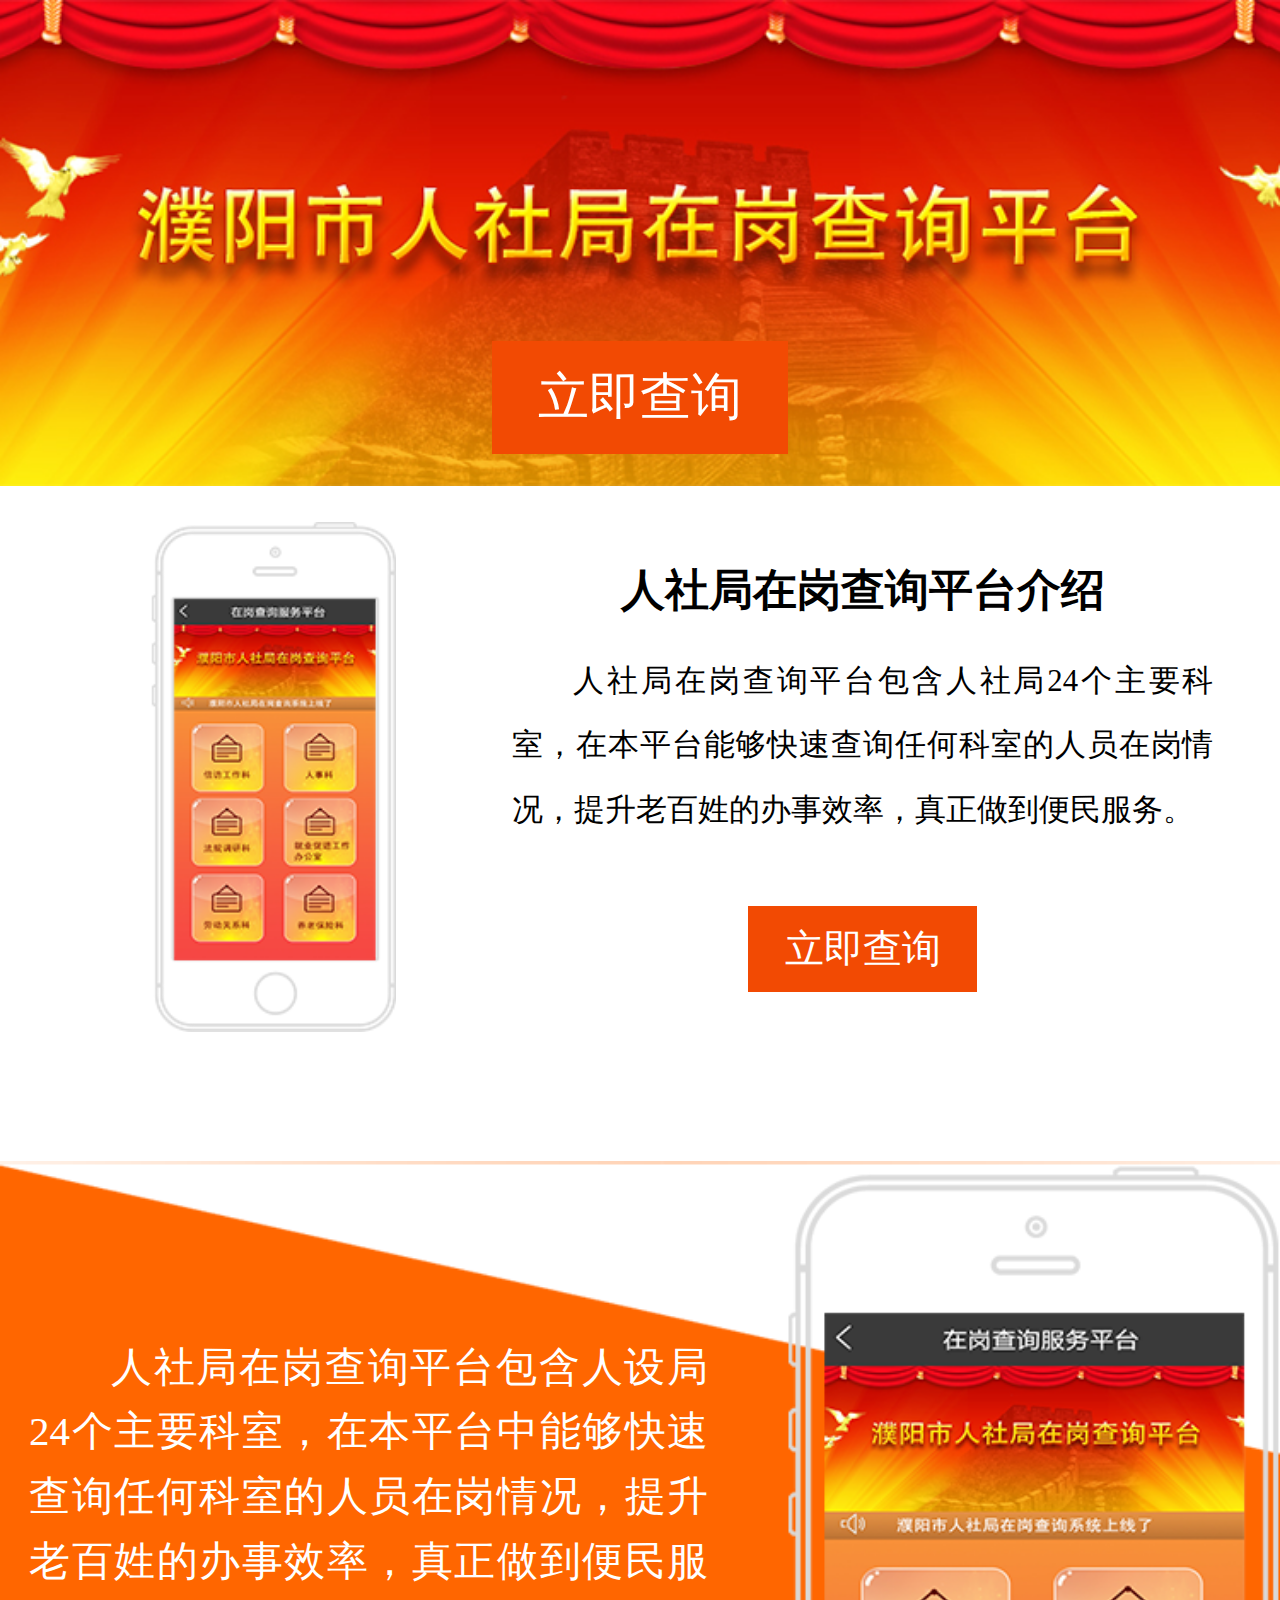
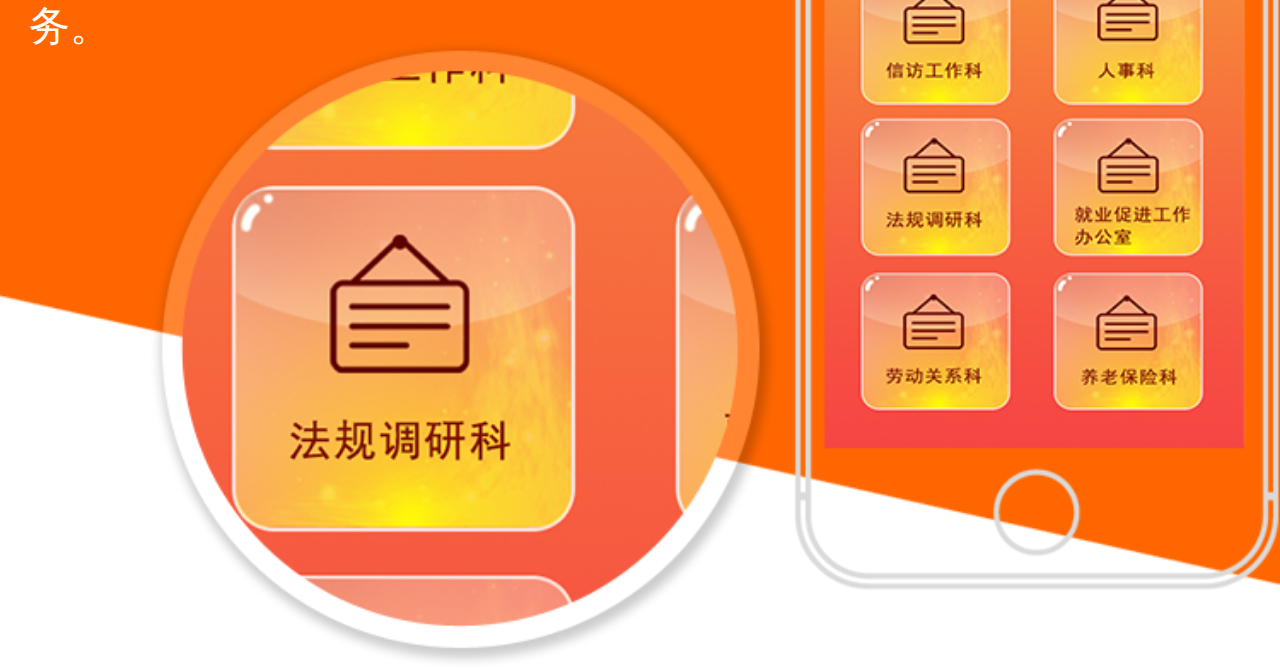
<file: index.html>
<!DOCTYPE html>
<html>
	<head>
		<meta  charset="UTF-8"  name="viewport" content="width=device-width,user-scalable=no,initial-scale=1.0,maximum-scale=1.0, minimum-scale=1.0">
		<title>在岗查询首页</title>
		<link href="css/style.css" rel="stylesheet" type="text/css">
		<link href="css/index.css" rel="stylesheet" type="text/css">
		<script src="js/jquery.min.js" type="text/javascript"></script>
		<script src="js/index.js" type="text/javascript"></script>
	</head>
	<body>
		<div class="header">
			<a href="component/pingtai_index.html"><span> 立即查询</span></a>
		</div>
		<div class="introduce">
			<div class="intro_text">
				<h3> 人社局在岗查询平台介绍</h3>
				<p class="justify">
					人社局在岗查询平台包含人社局24个主要科室，在本平台能够快速查询任何科室的人员在岗情况，提升老百姓的办事效率，真正做到便民服务。
				</p>
				<a href="component/pingtai_index.html">
					<span>
						立即查询
					</span>
				</a>
			</div>
		</div>
		<div class="Details">
			<p class="justify">
				人社局在岗查询平台包含人设局24个主要科室，在本平台中能够快速查询任何科室的人员在岗情况，提升老百姓的办事效率，真正做到便民服务。
			</p>
		</div>
	</body>
</html>
</file>
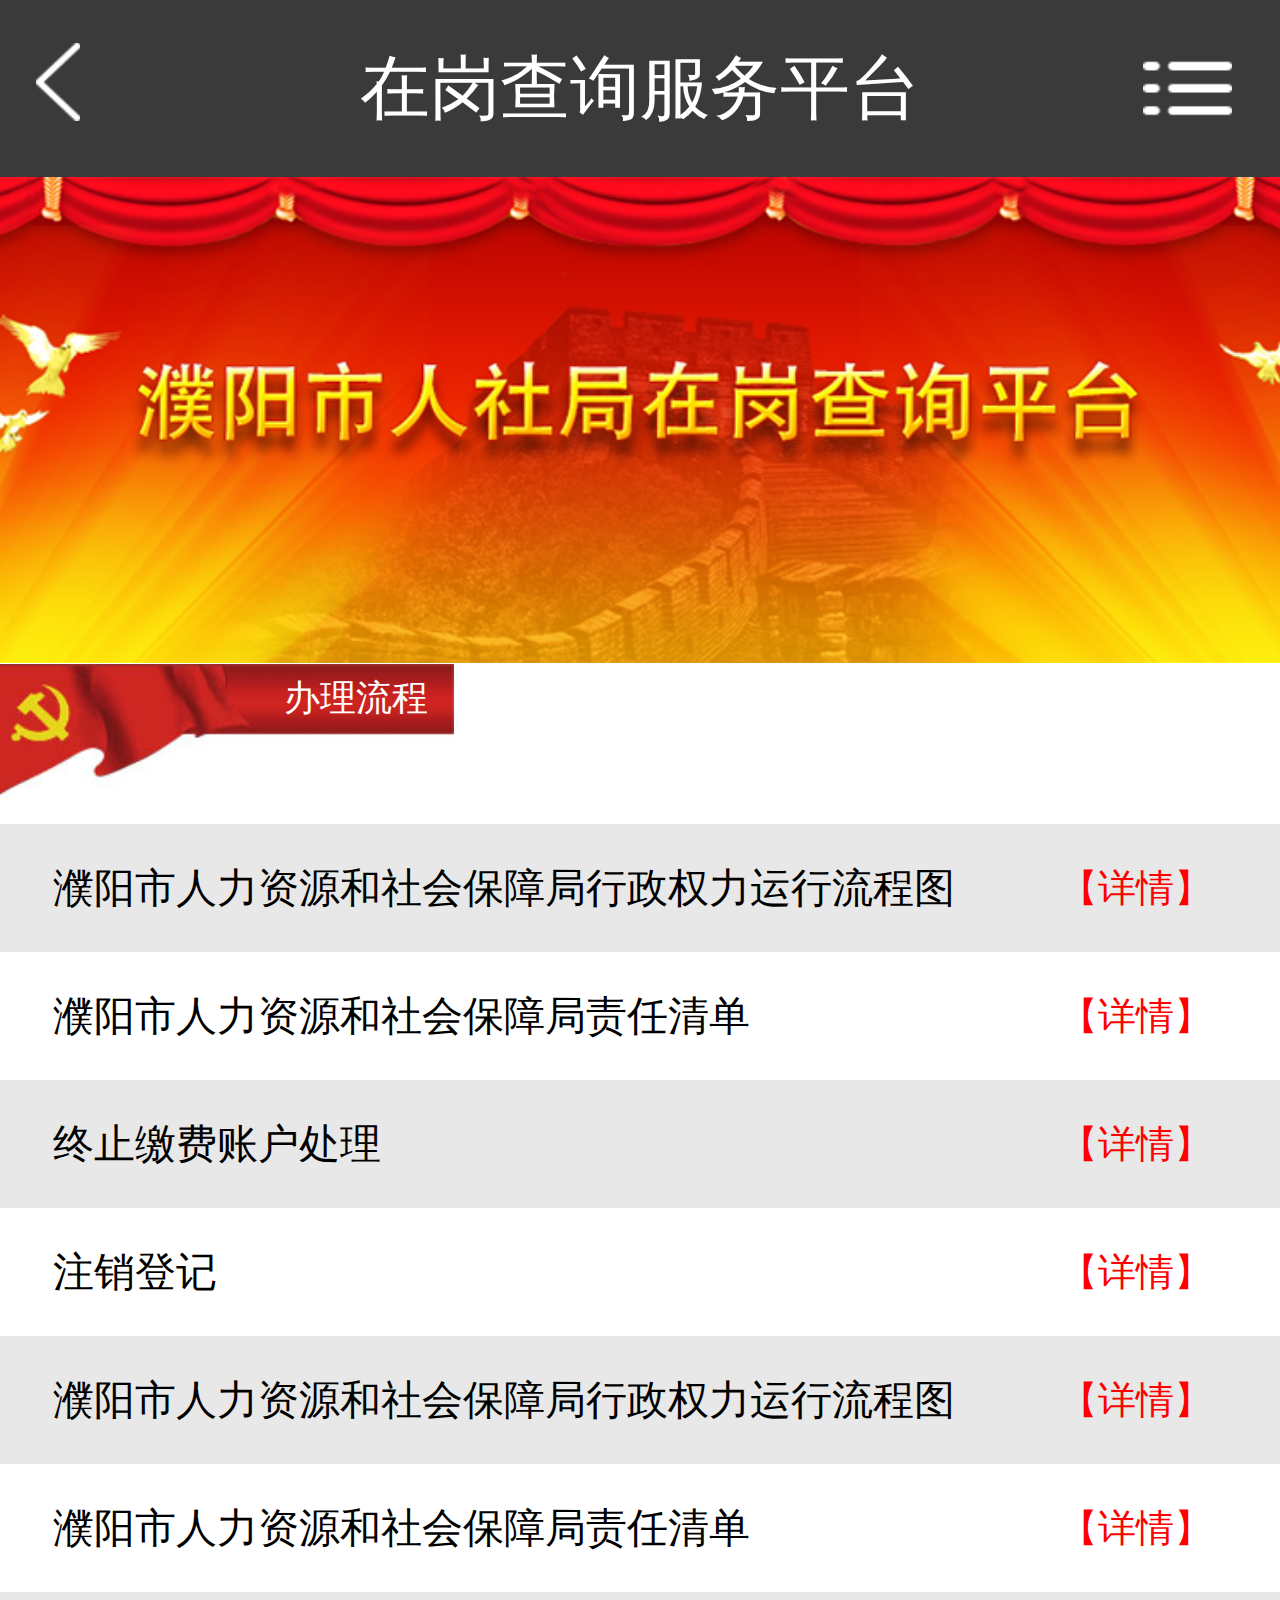
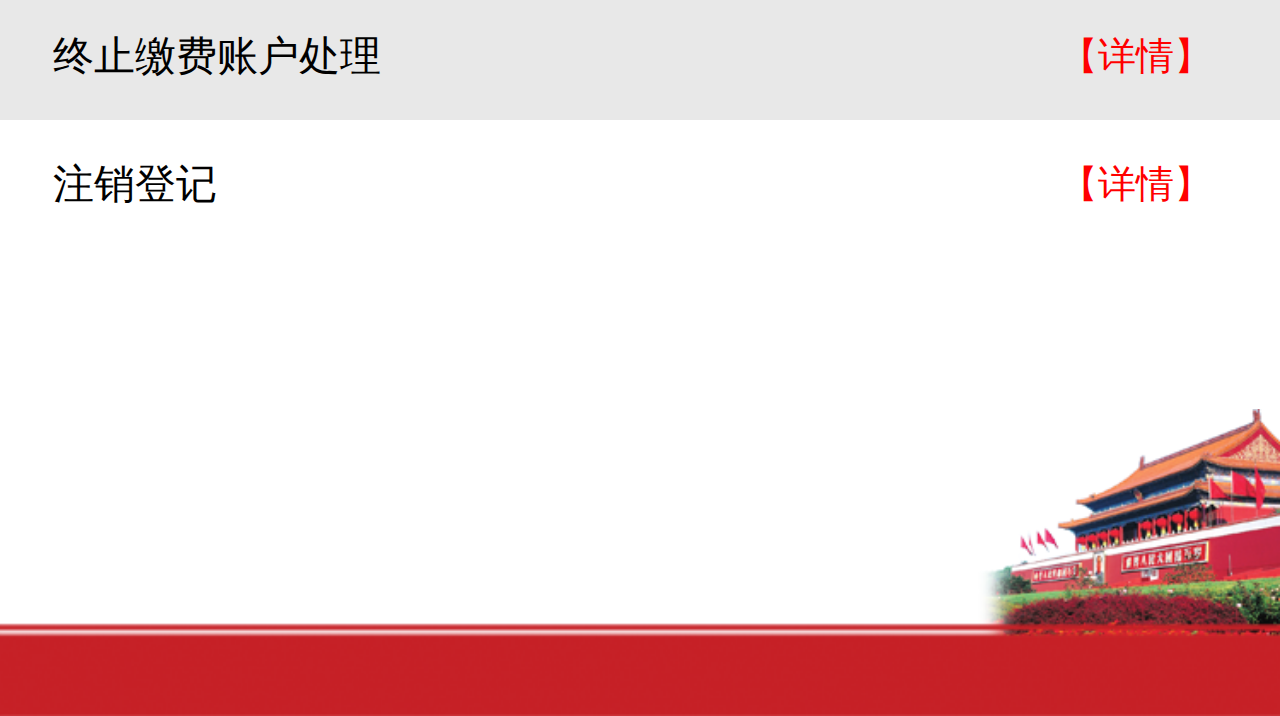
<file: component/flow.html>
<!DOCTYPE html>
<html>
	<head>
		<meta  charset="UTF-8"  name="viewport" content="width=device-width,user-scalable=no,initial-scale=1.0,maximum-scale=1.0, minimum-scale=1.0">
		<title>办理流程</title>
		<link href="../css/style.css" rel="stylesheet" type="text/css">
		<link href="../css/flow.css" rel="stylesheet" type="text/css">
		<script src="../js/jquery.min.js" type="text/javascript"></script>
		<script src="../js/index.js" type="text/javascript"></script>
	</head>
	<body>
		<header>
			<div class="nav">
				<a href="javascript:history.go(-1)"><div class="back"></div></a>
				<div class="nav_title">在岗查询服务平台</div>
				<div class="aside_icon"></div>
			</div>
			<div class="aside">
				<ul>
					<li class="white"><a href="pingtai_index.html">平台首页</a></li>
					<li><a href="dengLu.html">个人中心</a></li>
				</ul>
			</div>
		</header>
		<div class="banner"></div>
		<div class="news_main">
			<div class="type">
				<span>办理流程</span>
			</div>
			<div class="news_list">
				<ul>
					<li><p>濮阳市人力资源和社会保障局行政权力运行流程图</p><span><a href="textContent.html">【详情】</a></span></li>
					<li><p>濮阳市人力资源和社会保障局责任清单</p><span><a href="#">【详情】</a></span></li>
					<li><p>终止缴费账户处理</p><span><a href="#">【详情】</a></span></li>
					<li><p>注销登记</p><span><a href="#">【详情】</a></span></li>
					<li><p>濮阳市人力资源和社会保障局行政权力运行流程图</p><span><a href="#">【详情】</a></span></li>
					<li><p>濮阳市人力资源和社会保障局责任清单</p><span><a href="#">【详情】</a></span></li>
					<li><p>终止缴费账户处理</p><span><a href="#">【详情】</a></span></li>
					<li><p>注销登记</p><span><a href="#">【详情】</a></span></li>
				</ul>
			</div>
		</div>	
		<footer></footer>
		<script>
			$(".news_list li:even").addClass("gray")
		</script>
	</body>
</html>
</file>
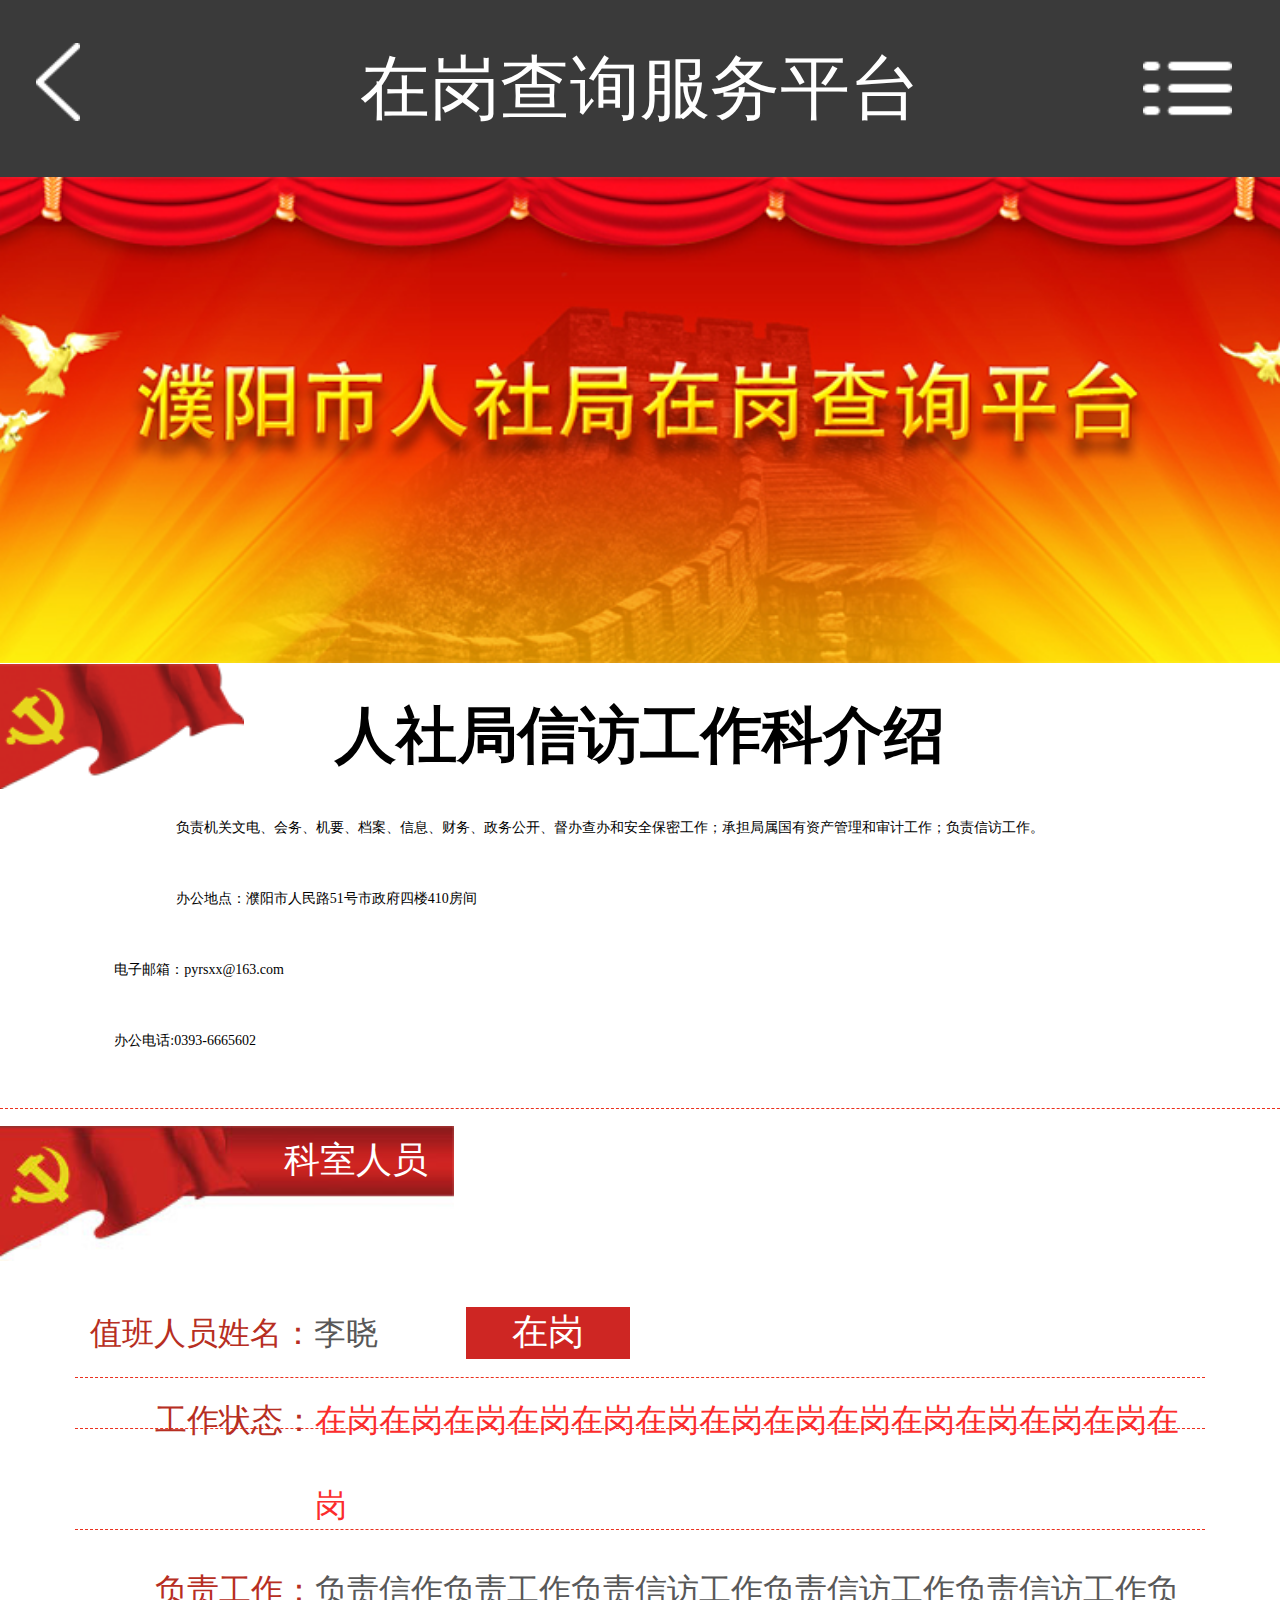
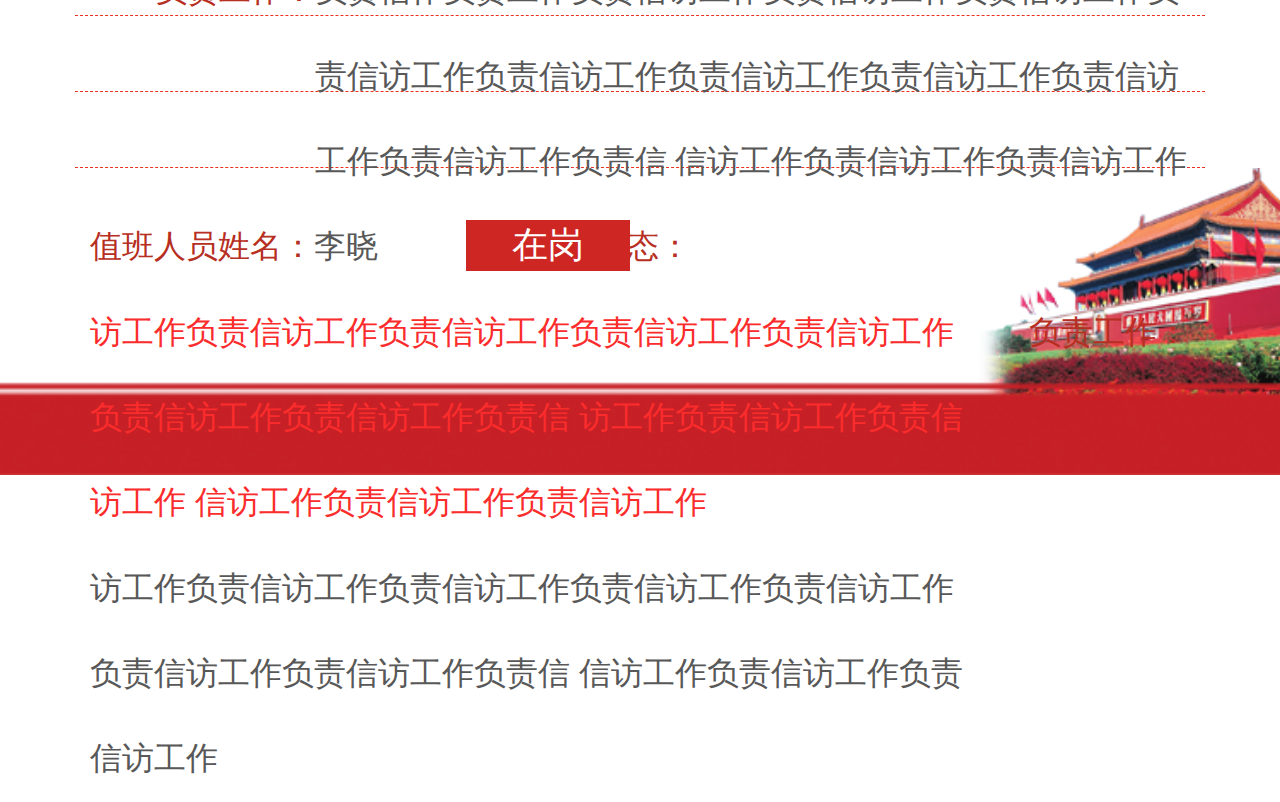
<file: component/keShi_detail.html>
<!DOCTYPE html>
<html>
	<head>
		<meta  charset="UTF-8"  name="viewport" content="width=device-width,user-scalable=no,initial-scale=1.0,maximum-scale=1.0, minimum-scale=1.0">
		<title>办理流程</title>
		<link href="../css/style.css" rel="stylesheet" type="text/css">
		<link href="../css/keShi_detail.css" rel="stylesheet" type="text/css">
		<script src="../js/jquery.min.js" type="text/javascript"></script>
		<script src="../js/index.js" type="text/javascript"></script>
	</head>
	<body>
		<header>
			<div class="nav">
				<a href="javascript:history.go(-1)"><div class="back"></div></a>
				<div class="nav_title">在岗查询服务平台</div>
				<div class="aside_icon"></div>
			</div>
			<div class="aside">
				<ul>
					<li class="white"><a href="pingtai_index.html">平台首页</a></li>
					<li><a href="dengLu.html">个人中心</a></li>
				</ul>
			</div>
		</header>
		<div class="banner"></div>
		<div class="detail_main">
			<div class="keShi_introduce">
				<div class="title">人社局信访工作科介绍</div>
				<div class="content justify">
				<p>
    <span style="font-family: 微软雅黑; font-size: 14px;">负责机关文电、会务、机要、档案、信息、财务、政务公开、督办查办和安全保密工作；承担局属国有资产管理和审计工作；负责信访工作。</span>
</p>
<p>
    <span style="font-size: 14px;"><span style="font-family: 微软雅黑;">办公地点：濮阳市人民路51号市政府四楼410房间&nbsp;</span><br/><span style="font-family: 微软雅黑;">电子邮箱：pyrsxx@163.com&nbsp;</span><br/><span style="font-family: 微软雅黑;">办公电话:0393-6665602</span></span>
</p>
				</div>
			</div>
			<div class="keShi_staff news_main">
				<div class="type"><span>科室人员</span></div>
				<div class="staff_message">
					<ul>
						<li><span class="message_name">值班人员姓名：</span><span class="message_con">李晓</span><span class="state">在岗</span></li>
						<li><span class="message_name">工作状态：</span><span class="work_state">在岗在岗在岗在岗在岗在岗在岗在岗在岗在岗在岗在岗在岗在岗</span></li>
						<li><span class="message_name">负责工作：</span><span class="message_work">负责信作负责工作负责信访工作负责信访工作负责信访工作负责信访工作负责信访工作负责信访工作负责信访工作负责信访工作负责信访工作负责信
							
							信访工作负责信访工作负责信访工作</span></li>
					</ul>
					<ul>
						<li><span class="message_name">值班人员姓名：</span><span class="message_con">李晓</span><span class="state">在岗</span></li>
						<li><span class="message_name">工作状态：</span><span class="work_state">访工作负责信访工作负责信访工作负责信访工作负责信访工作负责信访工作负责信访工作负责信
							访工作负责信访工作负责信访工作
							信访工作负责信访工作负责信访工作</span></li>
						<li><span class="message_name">负责工作：</span><span class="message_work">访工作负责信访工作负责信访工作负责信访工作负责信访工作负责信访工作负责信访工作负责信
							信访工作负责信访工作负责信访工作</span></li>
					
					</ul>
				</div>
			</div>
		</div>	
		<footer></footer>
		<script>
			$(".news_list li:even").addClass("gray");
			more_line($(".staff_message .message_work"));
			more_line($(".staff_message .work_state"));
			function more_line(selector){
				selector.each(function(){
				if($(this).text().length>=23){
					$(this).parent().css("height",$(this).height()-$(this).height()/2+"px");
				    }
				})
			};
			
		</script>
	</body>
</html>
</file>
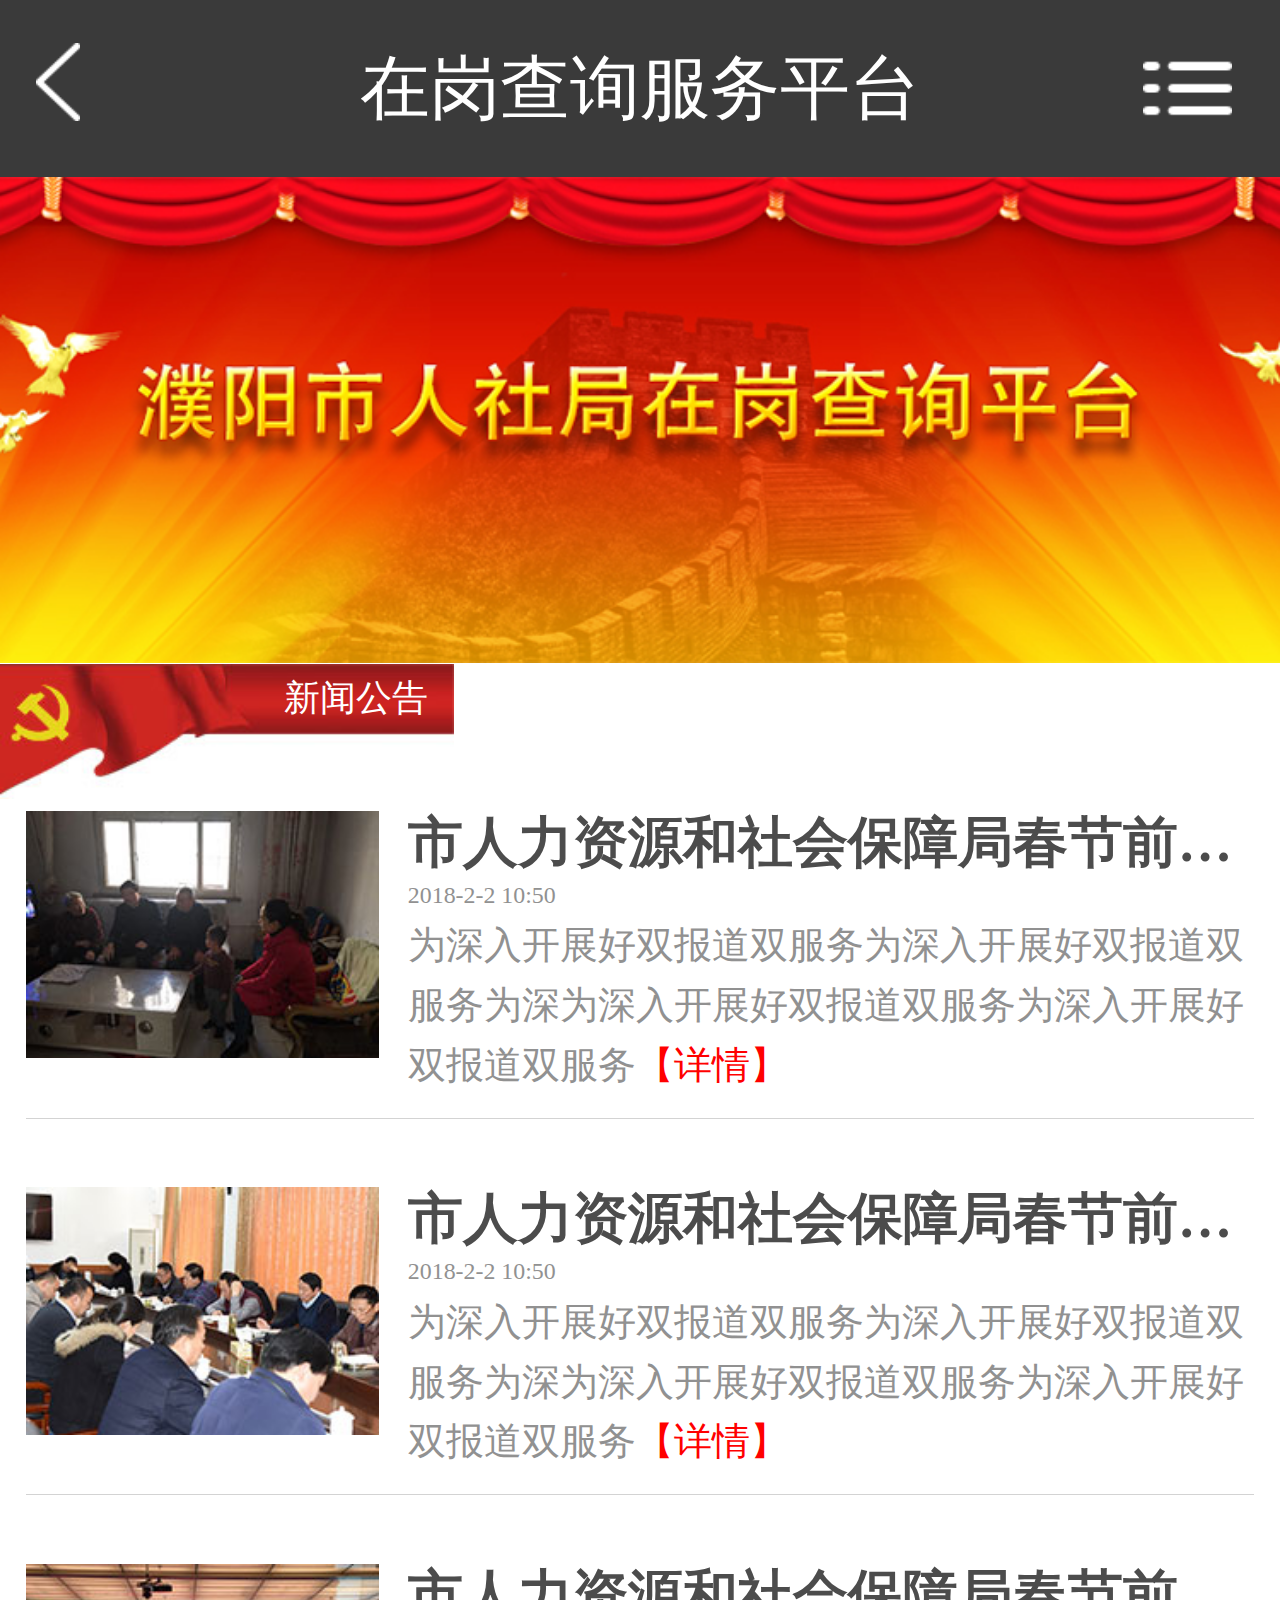
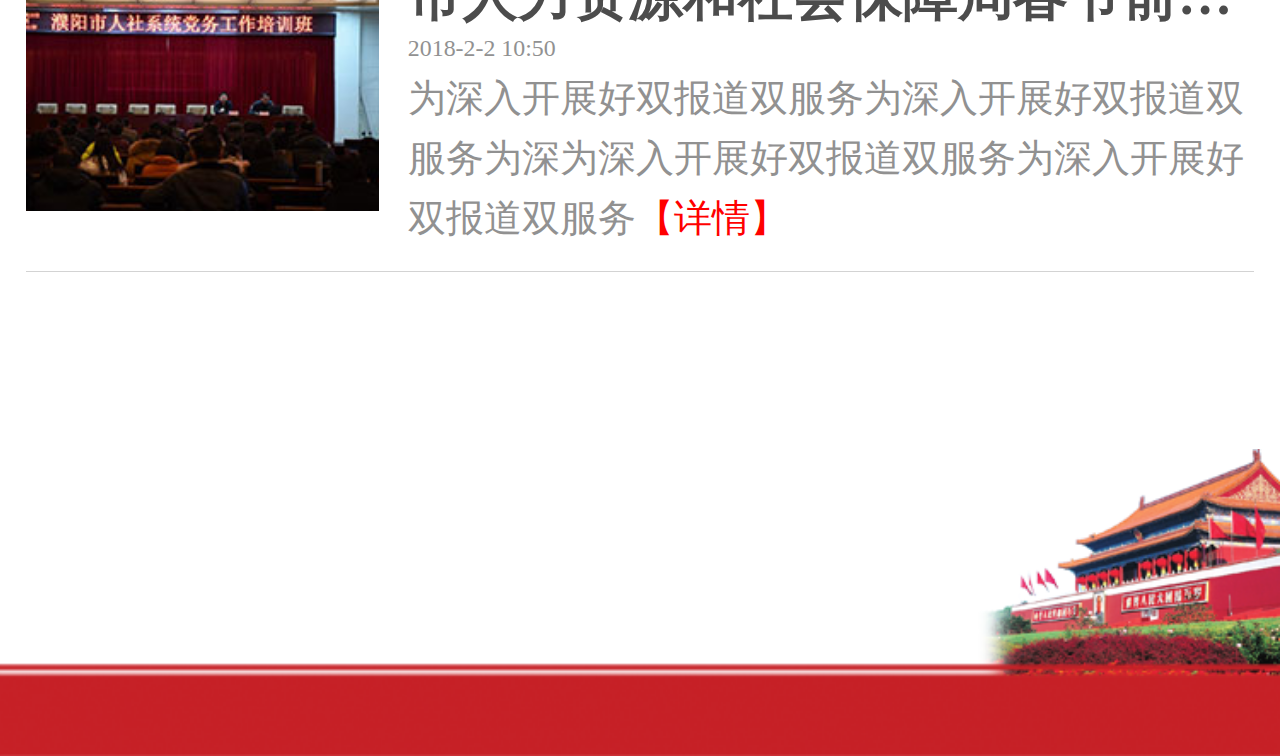
<file: component/news_notice.html>
<!DOCTYPE html>
<html>
	<head>
		<meta  charset="UTF-8"  name="viewport" content="width=device-width,user-scalable=no,initial-scale=1.0,maximum-scale=1.0, minimum-scale=1.0">
		<title>新闻公告列表</title>
		<link href="../css/style.css" rel="stylesheet" type="text/css">
		<link href="../css/news_notice.css" rel="stylesheet" type="text/css">
		<script src="../js/jquery.min.js" type="text/javascript"></script>
		<script src="../js/index.js" type="text/javascript"></script>
	</head>
	<body>
		<header>
			<div class="nav">
				<a href="javascript:history.go(-1)"><div class="back"></div></a>
				<div class="nav_title">在岗查询服务平台</div>
				<div class="aside_icon"></div>
			</div>
			<div class="aside">
				<ul>
					<li class="white"><a href="pingtai_index.html">平台首页</a></li>
					<li><a href="dengLu.html">个人中心</a></li>
				</ul>
			</div>
		</header>
		<div class="banner">
		</div>
		<!-------------------新闻列表部分---------------->
		<div class="news_main">
			<div class="type">
				<span>新闻公告</span>
			</div>
			<div class="news_list">
				<ul>
					<li>
					
							<div class="new_img"><img src="../images/wei_Wen.jpg"></div>
							<div class="new_text">
								<a href="textContent.html"><h3>市人力资源和社会保障局春节前对困难户进行慰问</h3></a>
								<div class="time">2018-2-2 10:50</time>
								<p>
									为深入开展好双报道双服务为深入开展好双报道双服务为深为深入开展好双报道双服务为深入开展好双报道双服务<a href="#">【详情】</a>
								</p>
							</div>
						
					</li>
					<li>
						<div class="new_img"><img src="../images/yan_Tao.jpg"></div>
						<div class="new_text">
							<h3>市人力资源和社会保障局春节前对困难户进行慰问</h3>
							<div class="time">2018-2-2 10:50</time>
							<p>
								为深入开展好双报道双服务为深入开展好双报道双服务为深为深入开展好双报道双服务为深入开展好双报道双服务<a href="#">【详情】</a>
							</p>
						</div>
					</li>
					<li>
						<div class="new_img"><img src="../images/pei_Xun.jpg"></div>
						<div class="new_text">
							<h3>市人力资源和社会保障局春节前对困难户进行慰问</h3>
							<div class="time">2018-2-2 10:50</time>
							<p>
								为深入开展好双报道双服务为深入开展好双报道双服务为深为深入开展好双报道双服务为深入开展好双报道双服务<a href="#">【详情】</a>
							</p>
						</div>
					</li>
				</ul>
			</div>
		</div>
		<!-----------------底部 ----------------->
		<footer></footer>
	</body>
</html>
</file>
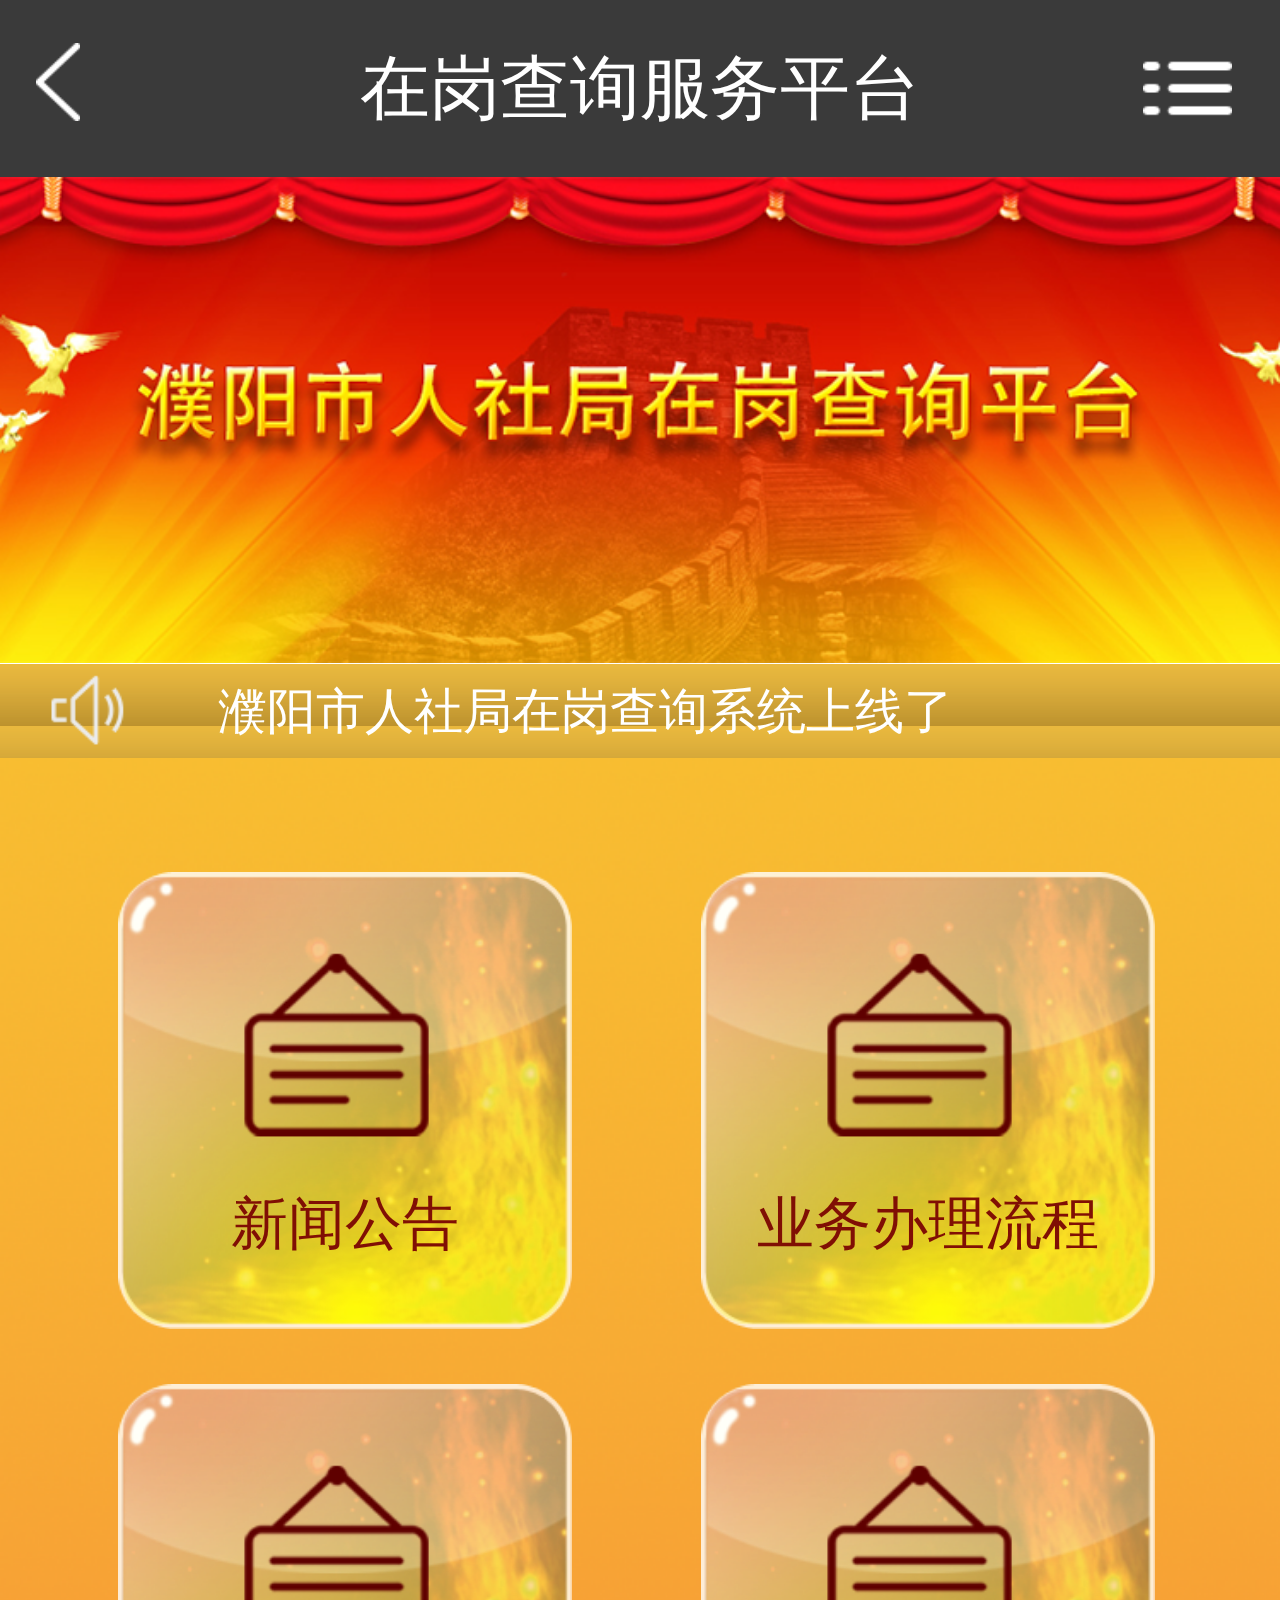
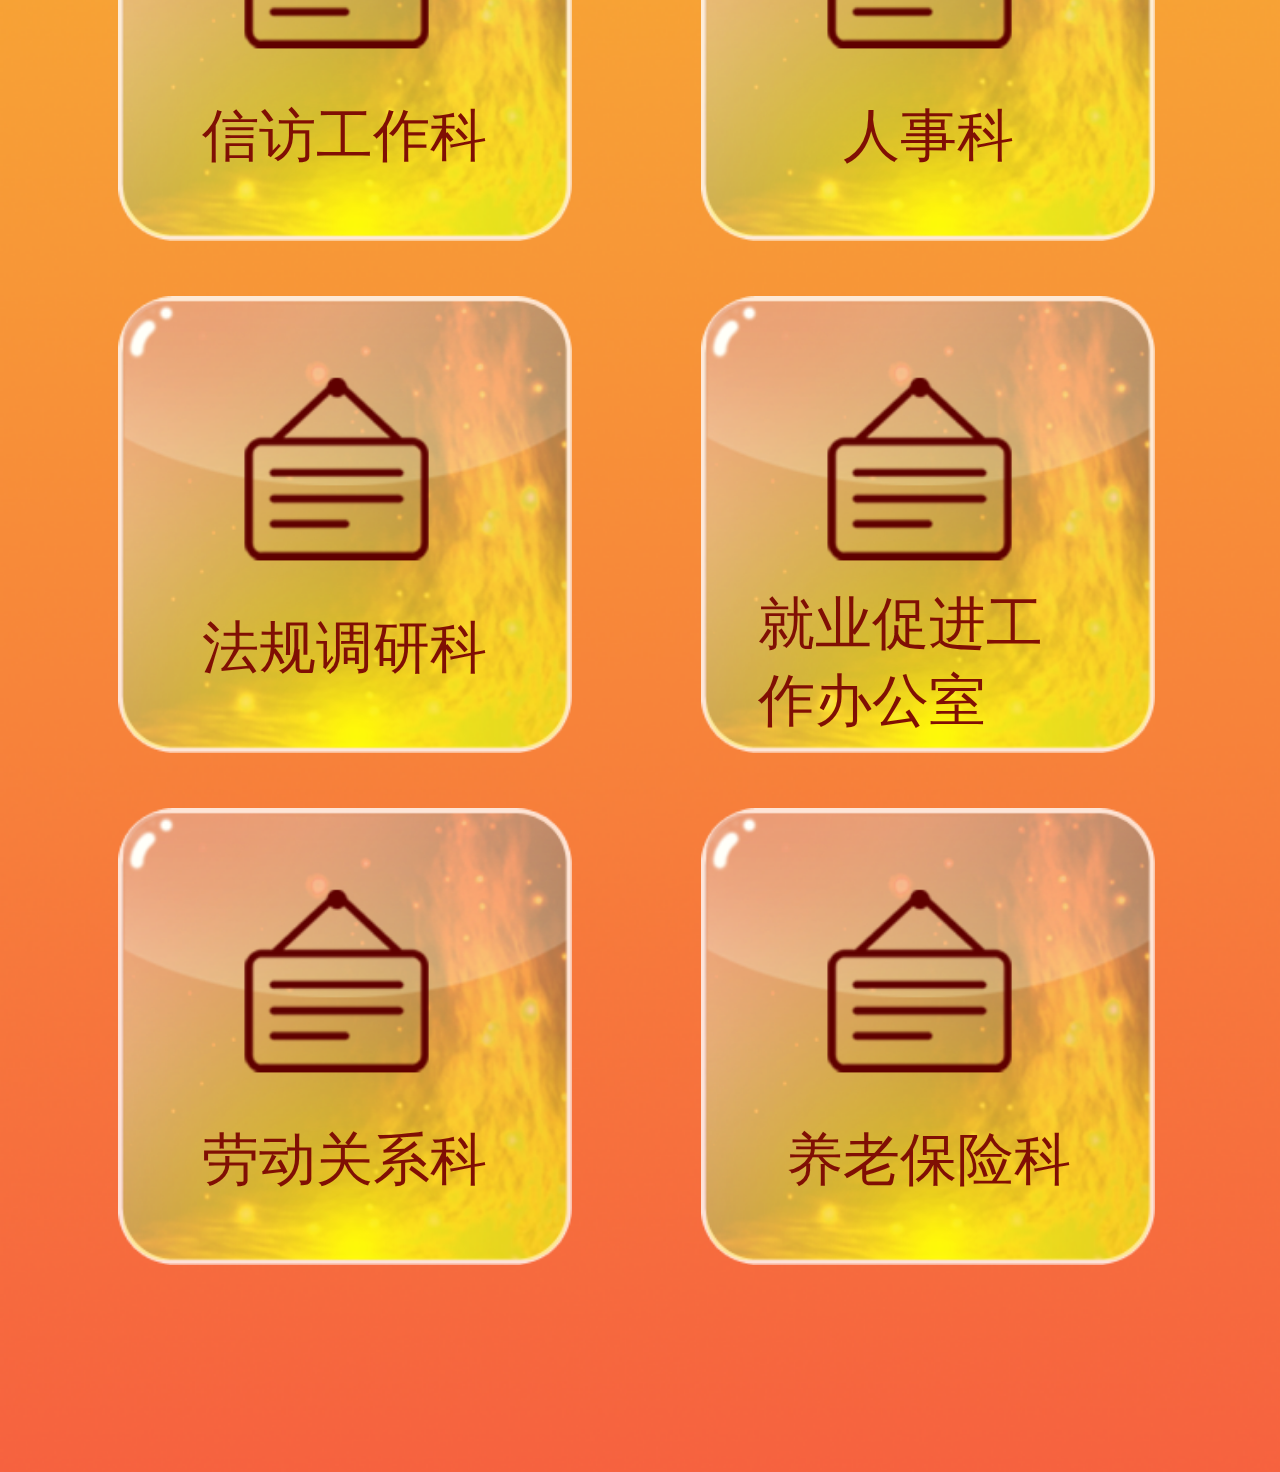
<file: component/pingtai_index.html>
<!DOCTYPE html>
<html>
	<head>
		<meta  charset="UTF-8"  name="viewport" content="width=device-width,user-scalable=no,initial-scale=1.0,maximum-scale=1.0, minimum-scale=1.0">
		<title></title>
		<link href="../css/style.css" rel="stylesheet" type="text/css">
		<link href="../css/pingtai_index.css" rel="stylesheet" type="text/css">
		<script src="../js/jquery.min.js" type="text/javascript"></script>
		<script src="../js/index.js" type="text/javascript"></script>
	</head>
	<body>
		<header>
			<div class="nav">
				<a href="javascript:history.go(-1)"><div class="back"></div></a>
				<div class="nav_title">在岗查询服务平台</div>
				<div class="aside_icon"></div>
			</div>
			<div class="aside">
				<ul>
					<li class="white"><a href="pingtai_index.html">平台首页</a></li>
					<li><a href="dengLu.html">个人中心</a></li>
				</ul>
			</div>
		</header>
		<div class="banner">
			
		</div>
		<div class="notice">
			<span class="notice_icon"></span>
			<ul>
				<li>濮阳市人社局在岗查询系统上线了</li>
			</ul>
		</div>
		<div class="main">
			<ul>
				<a href="news_notice.html"><li>新闻公告</li></a>
				<a href="flow.html"><li>业务办理流程</li></a>
				<a href="keShi_detail.html"><li>信访工作科</li></a>
				<a href="keShi_detail.html"><li>人事科</li></a>
				<a href="#"><li>法规调研科</li></a>
				<a href="#"><li class="break">就业促进工作办公室</li></a>
				<a href="#"><li>劳动关系科</li></a>
				<a href="#"><li>养老保险科</li></a>
			</ul>
		</div>
		
	</body>
	
</html>
</file>
<file: css/style.css>
@charset "utf-8";
h1,h2,h3,h4,h5,h6,p,body,textarea,input,ul,ol,li,dd,dt,dl{
	margin:0;
	padding:0;
}
ol,ul{
	list-style:none;
}
img,input{
	border:none;
}
a{
	text-decoration:none;color:inherit;
	-webkit-tap-highlight-color: transparent;
    -webkit-touch-callout: none;
    -webkit-user-select: none;
}
i{
	font-style:normal;
}
body{
	font-family:arial ,"微软雅黑", "宋体";
}
html{
	font-size:100px;
}
.clearfix:after{
	content: "200B";
	display:block;
	height:0;
	font-size:0;
	clear:both;
}
.clearfix{
	*zoom:1;
}
img{
	width:100%;
}
.justify{
	text-align: justify;
	text-indent: 2em;
}

header{
	height: 0.79rem;
	background: #3A3A3A;
	position: relative;
	padding-top: 0.25rem;
}
header .aside{
	width: 3.06rem;
	height: 2.32rem;
	position: absolute;
	right: 0;
	display: none;
	top:1.04rem;
	background: rgba(58,58,58,0.9);
}
header .aside ul{
	padding-top: 0.55rem;
}
header .aside ul li{
	font: 0.33rem/0.8rem "微软雅黑";
	color: #fff;
	text-align: center;
}
header .nav_title{
	width: 3.4rem;
	font: 0.41rem/1.04rem "微软雅黑";
	position: absolute;
	left: 50%;
	margin-left: -1.7rem;
	top: 0;
	color: #fff;
	text-align: center;
}
header .white{
	background: rgba(255,255,255,0.4);
}

header .back{
	width: 0.26rem;
	float: left;
	height: 0.46rem;
	background:url(../images/back_bj.png) no-repeat;
	background-size: 0.26rem 0.46rem;
	margin-left: 0.21rem;
}
header .aside_icon{
	width: 0.52rem;
	height: 0.55rem;
	background:url(../images/aside_bj.png) no-repeat;
	background-size: 0.52rem 0.55rem;
	float: right;
	margin-right: 0.28rem;
}
.banner{
	height: 2.85rem;
	background:url(../images/index_banner.png) no-repeat;
	background-size: 7.5rem 2.85rem;
}
footer{
	background: url(../images/footer_bj.png) no-repeat;
	background-size: 7.5rem 1.8rem;
	height: 1.8rem;
	width: 100%;

}


.news_main .type{
	width: 2.66rem ;
	position: absolute;
	height: 0.79rem;
    z-index: -1;
    float: left;
	background: url(../images/news_type.jpg) no-repeat;
	background-size: 2.66rem 0.79rem;
}
.news_main .type span{
	color: #fff;
	font: 0.21rem/0.41rem "微软雅黑";
	display: block;
	text-align: right;
	padding-right: 0.15rem;
}
</file>
<file: css/index.css>
@charset "utf-8";
.header{
	height: 2.85rem;
	background-image: url(../images/index_banner.png);
	background-size:7.5rem 2.85rem;
	position: relative;
}
.header span{
	width: 1.74rem;
	height: 0.66rem;
	position: absolute;
	bottom: 0.19rem;
	background:#f24a03;
	left: 50%;
	margin-left: -0.87rem;
	color: #fff;
	font: 0.3rem/0.66rem "黑体";
	text-align: center;
}
.introduce{
	text-align: center;
	height: 3.95rem;
	position: relative;
	background:url(../images/small_phone.png)  0.85rem 0.21rem  no-repeat ;
	background-size:1.47rem 2.99rem ;
	
}
.intro_text{
	width: 4.11rem;
	float: right;
	padding:0 0.39rem;
	margin-top: 0.27rem;
}
.intro_text h3{
	font: 0.26rem/0.68rem "微软雅黑";
	font-weight: bold;
}
.intro_text p{
	text-align: justify;
	font: 0.18rem/0.38rem "微软雅黑";
	
	margin-bottom: 0.37rem;
}
.intro_text  span{
	width: 1.34rem;
	background: #f24a03;
	font: 0.23rem/0.5rem "微软雅黑";
	display: block;
	margin: 0 auto;
	color: #fff;
}
.Details{
	background:url(../images/Details.png) no-repeat;
	background-size:7.5rem 6.5rem ;
	height: 6.5rem;
}
.Details p{
	font: 0.24rem/0.38rem "微软雅黑";
	padding:1.02rem 0 0 0.17rem;
	float: left;
	color: #FFF;
	width: 3.98rem;

	
}
</file>
<file: css/flow.css>
@charset "utf-8";
.news_list{
	padding: 0.94rem 0;
}
.news_list li{
	padding: 0 0.31rem;
	height: 0.75rem;
}
.news_list li p{
	font: 0.24rem/0.75rem "微软雅黑";
	width: 5.9rem;
	float: left;
	overflow: hidden;
	white-space: nowrap;
	text-overflow: ellipsis;
}
.news_list li span{
	color:#ff0000;
	font-size:0.22rem ;
	float: left;
    line-height: 0.75rem;
}
.gray{
	background: #e8e8e8;
}
</file>
<file: css/keShi_detail.css>
@charset "utf-8";
.keShi_introduce{
	min-height: 1.45rem;
	background: url(../images/hongQi.png) no-repeat;
	border-bottom: 1px dashed #eb311f;
	margin-bottom: 0.1rem;
	background-size: 1.43rem 0.73rem;
	padding-bottom: 0.2rem;
}
.keShi_introduce .title{
	font: 0.36rem/0.64rem "微软雅黑";
	font-weight: bold;
	padding-top: 0.1rem;
	text-align: center;
}
.keShi_introduce .content{
	font: 0.18rem/0.38rem "微软雅黑" !important;
	padding: 0 0.67rem;
}
.keShi_staff {
	
}
.staff_message{
	width: 6.62rem;
	margin: 0 auto;
	padding-top: 0.97rem;
	font: 0.19rem/0.5rem "微软雅黑";
}
.staff_message li{
	padding-left: 0.09rem;
	border-bottom: 1px dashed #eb311f;
	color: #b72e22;
	text-indent: 2em;
	height: 0.5rem;
	
}
.staff_message li:nth-of-type(1){
	text-indent: 0em;
}
.message_con{
	color: #585858;
	width: 0.89rem;
	display:inline-block;
	text-indent: 0em;
	float: left;
}
.state{
	font: 0.21rem/0.3rem "微软雅黑";
	width: 0.96rem;
	height: 0.3rem;
	background: #ce2623;
	display:inline-block;
	color: #fff;
	text-align: center;
	text-indent: 0em;
}
.message_work,.work_state{
	text-indent: 0;
    display: inline-block;
    width: 5.12rem;
    
    float: left;
}
.work_state{
	 color: #fb2c2c;
}
.message_work{
	 color: #585858;
}
.message_name{
	  display: inline-block;
	  float: left;
}
.more_line_h{
	line-height:;
}
</file>
<file: css/news_notice.css>
@charset "utf-8";
.news_main {
	margin-bottom: 1.04rem;
}

.news_list ul{
	padding: 0.46rem 0.15rem 0;
}
.news_list ul li{
	height: 1.8rem;
	border-bottom: 1px solid #d3d3d3;
	padding-top: 0.4rem;
}
.news_list ul li>div{
	float: left;
}
.news_list .new_img{
	width: 2.07rem;
	height: 1.45rem;
	margin-right: 0.17rem;
}
.news_list .new_img img{
	width: 100%;
}
.news_list .new_text{
	width: 4.96rem;
	float: left;
}
.news_list .new_text h3{
	font: 0.32rem/0.37rem "微软雅黑";
	font-weight:bold ;
	overflow : hidden;
	text-overflow: ellipsis;
	white-space: nowrap;
	color: #4c4c4c;
}
.news_list .new_text .time{
	font:0.14rem/0.25rem "微软雅黑" ;
	color: #919191;
}
.news_list .new_text p{
	font:0.22rem/0.35rem "微软雅黑";
	color: #919191;
	overflow : hidden;
	text-overflow: ellipsis;
	display: -webkit-box;
	-webkit-line-clamp: 4;
	-webkit-box-orient: vertical;
}
.news_list .new_text p a{
	color: #ff0000;
}
</file>
<file: css/pingtai_index.css>
@charset "utf-8";
.notice{
	height: 0.55rem;
	background:url(../images/notie_bj.png) repeat;
	font-size: 0.29rem;
	color: #fff;
	line-height: 0.55rem;
}
.notice ul{
	padding-left: 0.52rem;
	float: left;
}
.notice_icon{
	width: 0.48rem;
	height: 0.55rem;
	margin-left: 0.28rem;
	background:url(../images/notice_icon.png) no-repeat;
	background-size: 0.48rem 0.55rem;
	float: left;
	display: block;
}
.main{
	height: 13.56rem;
	width: 100%;
	background:url(../images/main_bj.png) no-repeat;
	background-size: 100% 13.56rem;
}
.main ul{
	padding: 0.51rem 0.31rem;
	
}
.main ul li{
	width: 2.66rem;
    height: 1.11rem;
    background: url(../images/main_list_icon.png) no-repeat;
    background-size: 2.66rem 2.68rem;
    margin: 0.16rem 0.38rem;
    float: left;
    padding-top: 1.57rem;
    font-size: 0.333rem;
    line-height: 0.98rem;
    color: #800f04;
    text-align: center;
} 
.main ul li.break{
	line-height: 0.45rem;
    padding: 1.7rem 0.33rem 0;
    width: 2rem;
    height: 0.98rem;
    text-align: left;
}
</file>
